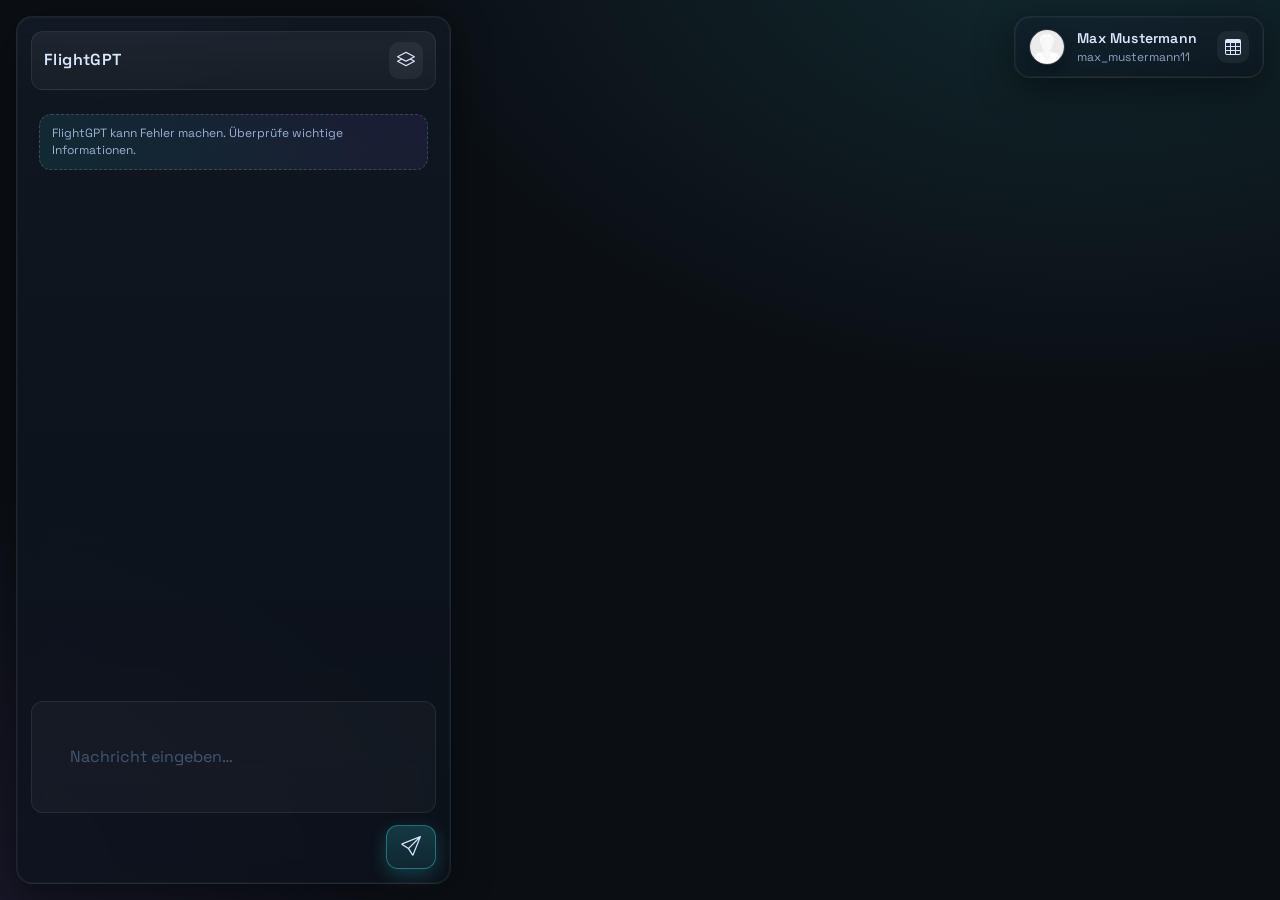
<file: index.html>
<!doctype html>
<html lang="de">
<head>
  <meta charset="utf-8" />
  <meta name="viewport" content="initial-scale=1,maximum-scale=1,user-scalable=no" />
  <title>FlightGPT</title>
  <link href="https://fonts.googleapis.com/css2?family=Space+Grotesk:wght@400;600&display=swap" rel="stylesheet">
  <script type="module" src="https://js.arcgis.com/calcite-components/3.2.1/calcite.esm.js"></script>
  <link rel="stylesheet" href="https://js.arcgis.com/4.33/esri/themes/dark/main.css" />
  <link rel="stylesheet" href="style.css">
  <script src="https://js.arcgis.com/4.33/"></script>
  <script type="module" src="https://js.arcgis.com/4.33/map-components/"></script>
  <script defer src="main.js"></script>
</head>
<body>
  <div class="layout">
    <div class="map-wrapper">

      <div class="arcgismap">
        <arcgis-map id="map" basemap="satellite" zoom="6" center="11.5, 48.9"></arcgis-map>

        <aside class="account-panel glass fade-in-down" aria-label="Account Panel">
          <div class="account-card">
            <img class="account-avatar" src="pb.jpg" alt="Profilbild" />

            <div class="account-id">
              <p class="account-username">Max Mustermann</p>
              <p class="account-name">max_mustermann11</p>
            </div>

            <div class="account-actions">
              <button class="account-icon-slot" id="dataBtn" aria-label="Daten">
                <svg xmlns="http://www.w3.org/2000/svg" width="16" height="16" fill="currentColor" class="bi bi-table" viewBox="0 0 16 16">
                  <path d="M0 2a2 2 0 0 1 2-2h12a2 2 0 0 1 2 2v12a2 2 0 0 1-2 2H2a2 2 0 0 1-2-2zm15 2h-4v3h4zm0 4h-4v3h4zm0 4h-4v3h3a1 1 0 0 0 1-1zm-5 3v-3H6v3zm-5 0v-3H1v2a1 1 0 0 0 1 1zm-4-4h4V8H1zm0-4h4V4H1zm5-3v3h4V4zm4 4H6v3h4z"/>
                </svg>
              </button>
            </div>
          </div>
        </aside>

        <aside class="overlay-panel glass slide-in-left">
          <div class="chat-boundary">

            <div class="chat-header">
              <div class="chat-header-left">
                <p>FlightGPT</p>
              </div>
              <div class="chat-header-right">
                <button id="layerPickerBtn" type="button" class="chat-rationale-toggle" title="Layer auswählen" aria-label="Layer auswählen">
                  <svg xmlns="http://www.w3.org/2000/svg" width="18" height="18" fill="currentColor" class="bi bi-layers" viewBox="0 0 16 16" aria-hidden="true">
                    <path d="M8.235 1.559a.5.5 0 0 0-.47 0l-7.5 4a.5.5 0 0 0 0 .882L3.188 8 .264 9.559a.5.5 0 0 0 0 .882l7.5 4a.5.5 0 0 0 .47 0l7.5-4a.5.5 0 0 0 0-.882L12.813 8l2.922-1.559a.5.5 0 0 0 0-.882zm3.515 7.008L14.438 10 8 13.433 1.562 10 4.25 8.567l3.515 1.874a.5.5 0 0 0 .47 0zM8 9.433 1.562 6 8 2.567 14.438 6z"/>
                  </svg>
                </button>
              </div>
            </div>

            <div class="chat-history">            
              <div class="chat-alerts-wrapper">
                <div class="chat-alerts" id="chat-alerts">
                  FlightGPT kann Fehler machen. Überprüfe wichtige Informationen.
                </div>
              </div>
            </div>

            <div id="layerSwitcher" class="layer-switcher glass is-hidden" aria-label="Layer-Auswahl" style="margin:10px 0;">
              <div class="layer-switcher-list" id="layerSwitcherList"></div>
            </div>

            <div class="chat-input-boundary">
              <div id="chatLoading" class="loading-indicator" hidden>
                <div class="spinner" aria-hidden="true"></div>
              </div>
                <div class="chat-input">
                    <textarea id="chatInput" class="chat-input-field" rows="1" placeholder="Nachricht eingeben…"></textarea>
                </div>
              </div>
              <div class="chat-input-extras">
                <button id="sendBtn" type="button" class="icon-button" title="Senden" aria-label="Senden">
                  <svg xmlns="http://www.w3.org/2000/svg" width="20" height="20" fill="currentColor" class="bi bi-send" viewBox="0 0 16 16">
                    <path d="M15.854.146a.5.5 0 0 1 .11.54l-5.819 14.547a.75.75 0 0 1-1.329.124l-3.178-4.995L.643 7.184a.75.75 0 0 1 .124-1.33L15.314.037a.5.5 0 0 1 .54.11ZM6.636 10.07l2.761 4.338L14.13 2.576zm6.787-8.201L1.591 6.602l4.339 2.76z"/>
                  </svg>
                </button>
              </div>
            </div>
          </div>
        </aside>
      </div>
    </div>
  </div>
</body>
</html>
</file>
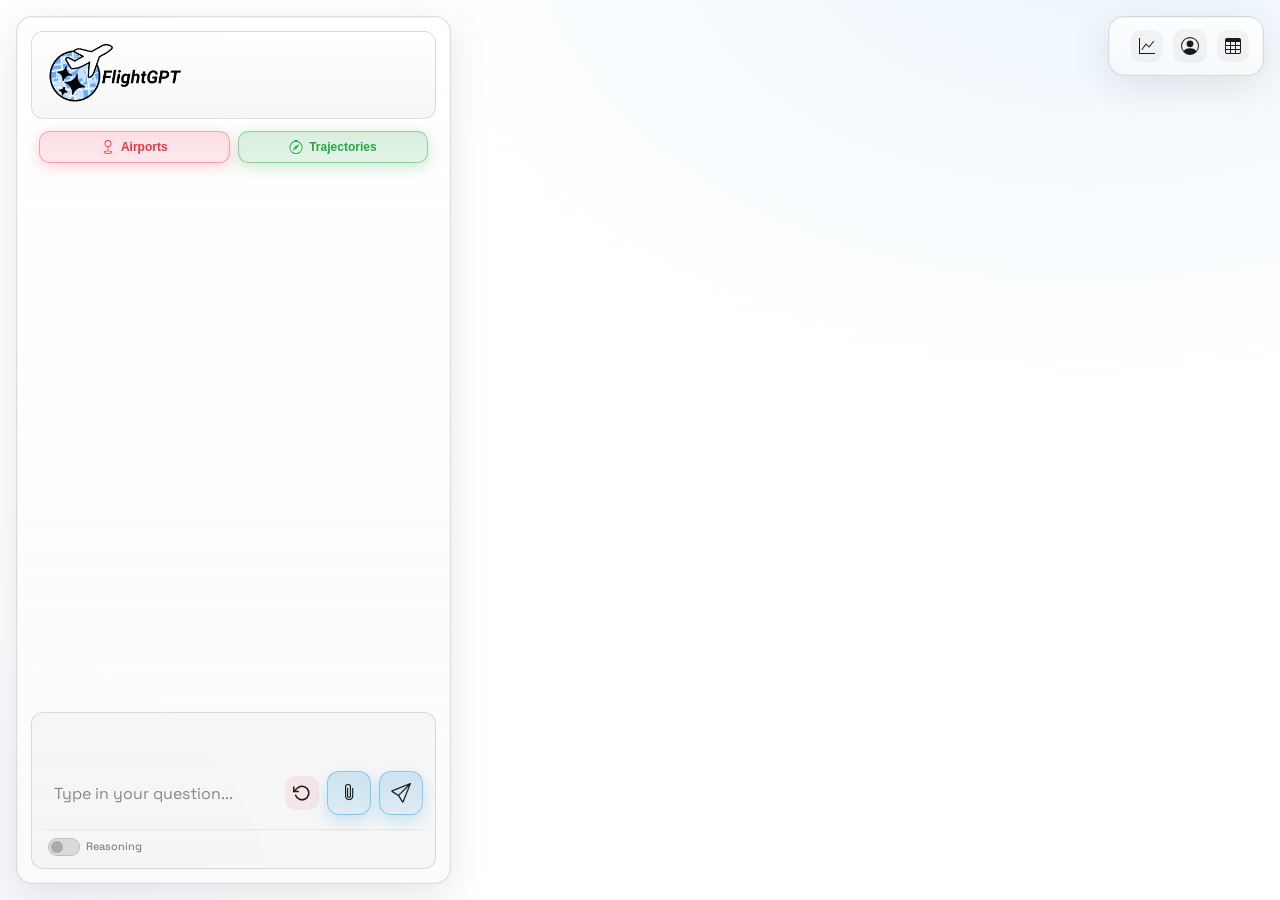
<file: src/application/index.html>
<!doctype html>
<html lang="de">
<head>
  <meta charset="utf-8" />
  <meta name="viewport" content="initial-scale=1,maximum-scale=1,user-scalable=no" />
  <title>FlightGPT</title>
  <link href="https://fonts.googleapis.com/css2?family=Space+Grotesk:wght@400;600&display=swap" rel="stylesheet">
  <script type="module" src="https://js.arcgis.com/calcite-components/3.2.1/calcite.esm.js"></script>
  <link rel="stylesheet" href="https://js.arcgis.com/4.33/esri/themes/dark/main.css" />
  <link rel="stylesheet" href="https://cdn.jsdelivr.net/npm/bootstrap-icons@1.10.5/font/bootstrap-icons.css">
  <link rel="stylesheet" href="style.css">
  <script src="https://js.arcgis.com/4.33/"></script>
  <script defer type="module" src="https://js.arcgis.com/4.33/map-components/"></script>
  <script defer src="main.js"></script>
</head>
<body>
  <div class="layout">
    <div class="map-wrapper">
      <div class="arcgismap">
        <div class="map-wrapper">
          <div id="map" class="arcgismap"></div>
        </div>

        <aside class="account-panel glass fade-in-down" aria-label="Account Panel">
          <div class="account-card">
            <div class="account-actions">
              <button class="account-icon-slot" id="kpiBtn" aria-label="Statistics">
                <svg xmlns="http://www.w3.org/2000/svg" width="16" height="16" fill="currentColor" class="bi bi-graph-up" viewBox="0 0 16 16">
                  <path fill-rule="evenodd" d="M0 0h1v15h15v1H0zm14.817 3.113a.5.5 0 0 1 .07.704l-4.5 5.5a.5.5 0 0 1-.74.037L7.06 6.767l-3.656 5.027a.5.5 0 0 1-.808-.588l4-5.5a.5.5 0 0 1 .758-.06l2.609 2.61 4.15-5.073a.5.5 0 0 1 .704-.07"/>
                </svg>
              </button>
              <button  class="account-icon-slot" id="personaBtn" class="glass-btn" title="Choose Persona">
                <svg width="18" height="18" fill="currentColor" viewBox="0 0 16 16">
                  <path d="M11 6a3 3 0 1 1-6 0 3 3 0 0 1 6 0z"/>
                  <path fill-rule="evenodd" d="M0 8a8 8 0 1 1 16 0A8 8 0 0 1 0 8zm8-7a7 7 0 0 0-5.468 11.37C3.242 11.226 4.805 10 8 10s4.757 1.225 5.468 2.37A7 7 0 0 0 8 1z"/>
                </svg>
              </button>
              <button class="account-icon-slot" id="dataBtn" aria-label="Data">
                <svg xmlns="http://www.w3.org/2000/svg" width="16" height="16" fill="currentColor" class="bi bi-table" viewBox="0 0 16 16">
                  <path d="M0 2a2 2 0 0 1 2-2h12a2 2 0 0 1 2 2v12a2 2 0 0 1-2 2H2a2 2 0 0 1-2-2zm15 2h-4v3h4zm0 4h-4v3h4zm0 4h-4v3h3a1 1 0 0 0 1-1zm-5 3v-3H6v3zm-5 0v-3H1v2a1 1 0 0 0 1 1zm-4-4h4V8H1zm0-4h4V4H1zm5-3v3h4V4zm4 4H6v3h4z"/>
                </svg>
              </button>
            </div>
          </div>
        </aside>

        <aside class="overlay-panel glass slide-in-left">
          <div class="chat-boundary">
            <div class="chat-header">
              <div class="chat-header-left">
                <img src="flightbot-logo-text.png" style="height: 60px; width: auto;" alt="FlightGPT Logo" class="chat-logo"/>
              </div>
            </div>

            <div class="chat-filters-wrapper">
              <div class="filter-buttons">
                <button class="filter-btn filter-btn-airports" data-filter="ap">
                  <svg xmlns="http://www.w3.org/2000/svg" width="14" height="14" fill="currentColor" class="bi bi-geo" viewBox="0 0 16 16">
                    <path fill-rule="evenodd" d="M8 1a3 3 0 1 0 0 6 3 3 0 0 0 0-6M4 4a4 4 0 1 1 4.5 3.969V13.5a.5.5 0 0 1-1 0V7.97A4 4 0 0 1 4 3.999zm2.493 8.574a.5.5 0 0 1-.411.575c-.712.118-1.28.295-1.655.493a1.3 1.3 0 0 0-.37.265.3.3 0 0 0-.057.09V14l.002.008.016.033a.6.6 0 0 0 .145.15c.165.13.435.27.813.395.751.25 1.82.414 3.024.414s2.273-.163 3.024-.414c.378-.126.648-.265.813-.395a.6.6 0 0 0 .146-.15l.015-.033L12 14v-.004a.3.3 0 0 0-.057-.09 1.3 1.3 0 0 0-.37-.264c-.376-.198-.943-.375-1.655-.493a.5.5 0 1 1 .164-.986c.77.127 1.452.328 1.957.594C12.5 13 13 13.4 13 14c0 .426-.26.752-.544.977-.29.228-.68.413-1.116.558-.878.293-2.059.465-3.34.465s-2.462-.172-3.34-.465c-.436-.145-.826-.33-1.116-.558C3.26 14.752 3 14.426 3 14c0-.599.5-1 .961-1.243.505-.266 1.187-.467 1.957-.594a.5.5 0 0 1 .575.411"/>
                  </svg>
                  Airports
                </button>
                <button class="filter-btn filter-btn-trajectories" data-filter="tj">
                  <svg xmlns="http://www.w3.org/2000/svg" width="14" height="14" fill="currentColor" class="bi bi-compass" viewBox="0 0 16 16">
                    <path d="M8 16.016a7.5 7.5 0 0 0 1.962-14.74A1 1 0 0 0 9 0H7a1 1 0 0 0-.962 1.276A7.5 7.5 0 0 0 8 16.016m6.5-7.5a6.5 6.5 0 1 1-13 0 6.5 6.5 0 0 1 13 0"/>
                    <path d="m6.94 7.44 4.95-2.83-2.83 4.95-4.949 2.83 2.828-4.95z"/>
                  </svg>
                  Trajectories
                </button>
              </div>
            </div>

            <div class="chat-history"></div>

            <div class="chat-input-boundary">
              <div class="loading-area">
                <div id="chatLoading" class="loading-indicator" hidden>
                  <div class="spinner" aria-hidden="true"></div>
                  <span id="loadingStatusText" class="loading-status-text"></span>
                </div>
              </div>
              <div class="chat-input">
                <textarea id="chatInput" class="chat-input-field" rows="1" placeholder="Type in your question..."></textarea>
                <button 
                  id="clearContextBtn" 
                  class="account-icon-slot" 
                  title="Clear conversation context"
                  style="background: rgba(220, 53, 69, 0.08);"
                >
                  <svg xmlns="http://www.w3.org/2000/svg" width="18" height="18" viewBox="0 0 24 24" fill="none" stroke="currentColor" stroke-width="2" stroke-linecap="round" stroke-linejoin="round">
                    <polyline points="1 4 1 10 7 10"></polyline>
                    <path d="M3.51 15a9 9 0 1 0 2.13-9.36L1 10"></path>
                  </svg>
                </button>
                <button id="uploadBtn" type="button" class="icon-button" title="Upload GeoJSON" aria-label="Upload GeoJSON">
                  <i class="bi bi-paperclip" style="font-size:18px;color:currentColor;" aria-hidden="true"></i>
                </button>
                <button id="sendBtn" type="button" class="icon-button" title="Senden" aria-label="Submit">
                  <svg xmlns="http://www.w3.org/2000/svg" width="20" height="20" fill="currentColor" class="bi bi-send" viewBox="0 0 16 16">
                    <path d="M15.854.146a.5.5 0 0 1 .11.54l-5.819 14.547a.75.75 0 0 1-1.329.124l-3.178-4.995L.643 7.184a.75.75 0 0 1 .124-1.33L15.314.037a.5.5 0 0 1 .54.11ZM6.636 10.07l2.761 4.338L14.13 2.576zm6.787-8.201L1.591 6.602l4.339 2.76z"/>
                  </svg>
                </button>
              </div>
              <input id="geojsonInput" type="file" accept=".geojson,application/geo+json,application/json,.json" style="display:none" />
              <div class="reasoning-toggle-wrapper">
                <label class="reasoning-toggle">
                  <input type="checkbox" id="reasoningToggle" class="reasoning-toggle-input">
                  <span class="reasoning-toggle-slider"></span>
                </label>
                <span class="reasoning-toggle-label" id="reasoningLabel">Reasoning</span>
              </div>
            </div>
          </div>
        </aside>

        <aside id="dataPanel" class="data-panel glass fade-in-down is-hidden" aria-label="Tabular Data">
          <div class="data-boundary">
            <div class="data-header">
              <div class="data-header-left">
                <p class="data-header-title">Data Tab</p>
              </div>
              <div class="data-header-right">
                <button id="dataPanelClose" type="button" class="data-header-close" title="Close" aria-label="Close data panel">✕</button>
              </div>
            </div>
            <div class="data-body">
              <div id="dataPanelTableWrapper" class="data-table-wrapper"></div>
            </div>
          </div>
        </aside>
        <aside id="personaPanel" class="data-panel glass fade-in-down is-hidden" aria-label="Persona Settings">
          <div class="data-boundary">
            <div class="data-header">
              <div class="data-header-left">
                <p class="data-header-title">Agent Persona</p>
              </div>
              <div class="data-header-right">
                <button id="personaPanelClose" type="button" class="data-header-close" title="Close" aria-label="Close persona panel">×</button>
              </div>
            </div>
            <div class="data-body">
              <div id="personaPanelWrapper" class="persona-panel-content" style="padding: 20px;">
                <div style="margin-bottom: 20px;">
                  <label for="personaSlider" style="display: block; margin-bottom: 15px; color: var(--text); font-weight: 500;">
                    Select Persona: <span id="personaValue" style="color: var(--accent);">3</span>
                  </label>
                  <input 
                    type="range" 
                    id="personaSlider" 
                    min="1" 
                    max="5" 
                    value="3" 
                    step="1"
                    style="width: 100%; cursor: pointer;"
                  >
                  <div style="display: flex; justify-content: space-between; margin-top: 8px; font-size: 11px; color: var(--muted);">
                    <span>1</span>
                    <span>2</span>
                    <span>3</span>
                    <span>4</span>
                    <span>5</span>
                  </div>
                </div>
                <div id="personaDescription" style="padding: 15px; background: rgba(0,0,0,0.2); border-radius: 8px; min-height: 80px; color: var(--text); font-size: 13px; line-height: 1.6;">
                  <p></p>
                </div>
              </div>
            </div>
          </div>
        </aside>
      </div>
    </div>
  </div>
  
  <aside id="kpiPanel" class="kpi-panel glass fade-in-down is-hidden" aria-label="KPI Statistics">
    <div class="data-boundary">
      <div class="data-header">
        <div class="data-header-left">
          <p class="data-header-title">Statistics</p>
        </div>
        <div class="data-header-right">
          <button id="kpiPanelClose" type="button" class="data-header-close" title="Close" aria-label="Close KPI panel">✕</button>
        </div>
      </div>
      <div class="kpi-body">
        <div id="kpiPanelWrapper" class="kpi-wrapper"></div>
      </div>
    </div>
  </aside>
</body>
</html>
</file>
<file: style.css>
:root{
  --bg-0:#0b0f14;
  --bg-1:#0f1520;
  --fg-0:#dbe7ff;
  --fg-1:#9bb1d1;
  --muted:#415772;
  --accent:#3df2ff;
  --accent-2:#9a6bff;
  --success:#5af7b2;
  --danger:#ff6b8a;
  --radius:16px;
  --blur:14px;
  --shadow:0 10px 40px rgba(0,0,0,.45), inset 0 0 0 1px rgba(255,255,255,.04);
}

*,*::before,*::after{box-sizing:border-box}

html,body{
  height:100%;
  margin:0;
  background:
    radial-gradient(1200px 800px at 85% -10%, rgba(61,242,255,.12), transparent 60%),
    radial-gradient(1000px 700px at -10% 100%, rgba(154,107,255,.10), transparent 60%),
    var(--bg-0);
  color:var(--fg-0);
  font-family:"Space Grotesk",system-ui,-apple-system,Segoe UI,Roboto,"Helvetica Neue",Arial,"Noto Sans","Apple Color Emoji","Segoe UI Emoji";
  line-height:1.4;
  overflow:hidden;
}

.layout,.map-wrapper,.arcgismap,arcgis-map#map{position:relative;width:100%;height:100%}
.arcgismap,arcgis-map#map{position:absolute;inset:0}
arcgis-map#map{z-index:0;filter:saturate(1.05) contrast(1.02)}

.glass{
  backdrop-filter:blur(var(--blur)) saturate(1.1);
  -webkit-backdrop-filter:blur(var(--blur)) saturate(1.1);
  background:linear-gradient(180deg, rgba(18,26,38,.72), rgba(12,18,28,.65)), radial-gradient(400px 300px at 20% -10%, rgba(61,242,255,.10), transparent 60%);
  border:1px solid rgba(255,255,255,.08);
  border-radius:var(--radius);
  box-shadow:var(--shadow);
}

button:focus-visible,textarea:focus-visible{
  outline:none;
  box-shadow:0 0 0 2px rgba(61,242,255,.25),0 0 24px rgba(61,242,255,.25);
  border-color:rgba(61,242,255,.45);
}

.account-panel{
  position:absolute;top:16px;right:16px;z-index:3;padding:0
}
.account-card{display:flex;align-items:center;gap:12px;padding:12px 14px}
.account-avatar{width:36px;height:36px;border-radius:50%;object-fit:cover;border:1px solid rgba(255,255,255,.12);box-shadow:0 4px 16px rgba(0,0,0,.35)}
.account-id{display:flex;flex-direction:column;min-width:0}
.account-username{margin:0;font-weight:600;letter-spacing:.2px;color:var(--fg-0);font-size:14px}
.account-name{margin:0;color:var(--fg-1);font-size:12px;opacity:.9}
.account-actions{margin-left:8px;display:flex;align-items:center;gap:10px}
.account-icon-slot{appearance:none;border:0;background:rgba(255,255,255,.06);color:var(--fg-0);padding:8px;border-radius:10px;display:grid;place-items:center;cursor:pointer;transition:transform .15s ease,background .2s ease,color .2s ease,box-shadow .2s ease}
.account-icon-slot:hover{background:rgba(61,242,255,.14);color:var(--accent);transform:translateY(-1px);box-shadow:0 6px 18px rgba(61,242,255,.20)}
.account-divider{width:1px;height:24px;background:linear-gradient(to bottom, transparent, rgba(255,255,255,.12), transparent)}

.overlay-panel{
  position:absolute;left:16px;bottom:16px;top:16px;
  width:clamp(320px,34vw,520px);
  z-index:2;display:flex
}

.chat-boundary{
  position:relative;
  display:flex;flex-direction:column;
  width:100%;height:100%;
  padding:14px;gap:12px
}

.chat-header{
  display:flex;align-items:center;justify-content:space-between;
  padding:10px 12px;border-radius:12px;
  background:linear-gradient(180deg, rgba(255,255,255,.06), rgba(255,255,255,.03));
  border:1px solid rgba(255,255,255,.08)
}
.chat-header-left p{margin:0;font-weight:600;letter-spacing:.4px;color:var(--fg-0)}
.chat-rationale-toggle{appearance:none;border:0;cursor:pointer;background:rgba(255,255,255,.06);color:var(--fg-0);padding:8px;border-radius:10px;transition:background .2s ease,transform .15s ease,color .2s}
.chat-rationale-toggle:hover{background:rgba(154,107,255,.16);color:var(--accent-2);transform:translateY(-1px)}

.chat-history{
  flex:1;min-height:70%;max-height:unset;
  overflow:auto;padding:12px 8px 0 8px;border-radius:12px;
  display:flex;flex-direction:column;gap:8px
}

.chat-alerts-wrapper{position:relative}
.chat-alerts{font-size:12px;color:var(--fg-1);padding:10px 12px;border:1px dashed rgba(255,255,255,.16);border-radius:12px;background:linear-gradient(90deg, rgba(61,242,255,.09), rgba(154,107,255,.09)) border-box}

.layer-switcher{padding:10px}
.layer-switcher-list{display:grid;gap:8px}
.is-hidden{display:none}

.msg{display:flex;width:100%}
.msg-user{justify-content:flex-end}
.msg-bot{justify-content:flex-start}
.msg-bubble{
  display:inline-block;
  padding:10px 12px;border-radius:12px;border:1px solid rgba(255,255,255,.08);
  max-width:80%;white-space:pre-wrap;word-break:break-word;
  background:linear-gradient(180deg, rgba(255,255,255,.06), rgba(255,255,255,.03))
}
.msg-user .msg-bubble{
  background:linear-gradient(180deg, rgba(61,242,255,.12), rgba(61,242,255,.08));
  border-color:rgba(61,242,255,.35)
}

.chat-input-row{
  display:flex;align-items:center;gap:8px;margin-top:10px
}

.chat-input-boundary{
  position:relative;
  flex:1;
  background:rgba(255,255,255,.03);
  border:1px solid rgba(255,255,255,.08);
  border-radius:12px;
  padding:6px 10px;
  display:flex;align-items:center
}

.loading-indicator{ position:absolute; left:10px; display:flex; align-items:center; gap:8px }
.loading-indicator[hidden]{ display:none !important; }
.loading-indicator:not([hidden]){ display:flex; }


.spinner{
  width:18px;height:18px;border:2px solid rgba(255,255,255,.18);border-top-color:var(--accent);
  border-radius:50%;animation:spin .9s linear infinite
}
@keyframes spin{to{transform:rotate(360deg)}}

.chat-input{flex:1;display:flex;align-items:center}
.chat-input-field{
  flex:1;min-height:20px;max-height:50px;
  resize:none;background:transparent;border:0;color:var(--fg-0);font:inherit;line-height:1.35;padding:8px 6px 8px 28px
}
.chat-input-field::placeholder{color:var(--muted)}

.chat-input-extras{
  flex-shrink:0;display:flex;align-items:center;justify-content:flex-end
}

.icon-button{
  appearance:none;border:0;cursor:pointer;
  background:linear-gradient(180deg, rgba(61,242,255,.18), rgba(61,242,255,.10));
  color:var(--fg-0);padding:0 14px;height:44px;border-radius:12px;
  border:1px solid rgba(61,242,255,.35);box-shadow:0 6px 18px rgba(61,242,255,.20);
  transition:transform .12s ease,filter .2s ease,box-shadow .2s ease
}
.icon-button:hover{transform:translateY(-1px);filter:brightness(1.05);box-shadow:0 10px 28px rgba(61,242,255,.28)}

.fade-in-down{animation:fadeDown .5s cubic-bezier(.2,.65,.2,1) both}
@keyframes fadeDown{from{opacity:0;transform:translateY(-8px) scale(.99)}to{opacity:1;transform:translateY(0) scale(1)}}
.slide-in-left{animation:slideLeft .55s cubic-bezier(.2,.7,.2,1) both}
@keyframes slideLeft{from{opacity:0;transform:translateX(-10px)}to{opacity:1;transform:translateX(0)}}

.chat-history::-webkit-scrollbar{width:10px}
.chat-history::-webkit-scrollbar-track{background:transparent}
.chat-history::-webkit-scrollbar-thumb{background:linear-gradient(180deg, rgba(255,255,255,.12), rgba(255,255,255,.05));border-radius:8px;border:2px solid transparent;background-clip:padding-box}
@supports (scrollbar-color:auto){.chat-history{scrollbar-color:rgba(255,255,255,.18) transparent;scrollbar-width:thin}}

@media (max-width:960px){
  .overlay-panel{width:min(92vw,560px);left:12px;right:12px}
  .account-panel{right:12px;top:12px}
}
@media (max-width:560px){
  .overlay-panel{inset:auto 12px 12px 12px;top:12px;width:auto}
}

:focus-visible{outline:2px solid rgba(61,242,255,.55);outline-offset:2px;border-radius:12px}
</file>
<file: src/application/style.css>
:root{
  --bg-0:#ffffff;
  --bg-1:#f5f5f5;
  --fg-0:#1a1a1a;
  --fg-1:#4a4a4a;
  --muted:#888888;
  --accent:#0088dd;
  --accent-2:#7d4fd9;
  --success:#28a745;
  --danger:#dc3545;
  --radius:16px;
  --blur:14px;
  --shadow:0 10px 40px rgba(0,0,0,.1), inset 0 0 0 1px rgba(0,0,0,.04);
}


*,*::before,*::after{box-sizing:border-box}


html,body{
  height:100%;
  margin:0;
  background:
    radial-gradient(1200px 800px at 85% -10%, rgba(0,136,221,.08), transparent 60%),
    radial-gradient(1000px 700px at -10% 100%, rgba(125,79,217,.06), transparent 60%),
    var(--bg-0);
  color:var(--fg-0);
  font-family:"Space Grotesk",system-ui,-apple-system,Segoe UI,Roboto,"Helvetica Neue",Arial,"Noto Sans","Apple Color Emoji","Segoe UI Emoji";
  line-height:1.4;
  overflow:hidden;
}


.layout,.map-wrapper,.arcgismap,arcgis-map#map{position:relative;width:100%;height:100%}
.arcgismap,arcgis-map#map{position:absolute;inset:0}
arcgis-map#map{z-index:0;filter:saturate(1.05) contrast(1.02)}


.glass{
  backdrop-filter:blur(var(--blur)) saturate(1.1);
  -webkit-backdrop-filter:blur(var(--blur)) saturate(1.1);
  background:linear-gradient(180deg, rgba(255,255,255,.85), rgba(250,250,250,.75)), radial-gradient(400px 300px at 20% -10%, rgba(0,136,221,.06), transparent 60%);
  border:1px solid rgba(0,0,0,.12);
  border-radius:var(--radius);
  box-shadow:var(--shadow);
}


button:focus-visible,textarea:focus-visible{
  outline:none;
  box-shadow:0 0 0 2px rgba(0,136,221,.3),0 0 24px rgba(0,136,221,.2);
  border-color:rgba(0,136,221,.5);
}


.account-panel{
  position:absolute;top:16px;right:16px;z-index:3;padding:0
}
.account-card{display:flex;align-items:center;gap:12px;padding:12px 14px}
.account-avatar{width:36px;height:36px;border-radius:50%;object-fit:cover;border:1px solid rgba(0,0,0,.12);box-shadow:0 4px 16px rgba(0,0,0,.15)}
.account-id{display:flex;flex-direction:column;min-width:0}
.account-username{margin:0;font-weight:600;letter-spacing:.2px;color:var(--fg-0);font-size:14px}
.account-name{margin:0;color:var(--fg-1);font-size:12px;opacity:.9}
.account-actions{margin-left:8px;display:flex;align-items:center;gap:10px}
.account-icon-slot{appearance:none;border:0;background:rgba(0,0,0,.04);color:var(--fg-0);padding:8px;border-radius:10px;display:grid;place-items:center;cursor:pointer;transition:transform .15s ease,background .2s ease,color .2s ease,box-shadow .2s ease}
.account-icon-slot:hover{background:rgba(0,136,221,.12);color:var(--accent);transform:translateY(-1px);box-shadow:0 6px 18px rgba(0,136,221,.20)}
.account-divider{width:1px;height:24px;background:linear-gradient(to bottom, transparent, rgba(0,0,0,.12), transparent)}


.overlay-panel{
  position:absolute;left:16px;bottom:16px;top:16px;
  width:clamp(320px,34vw,520px);
  z-index:2;display:flex
}


.chat-boundary{
  position:relative;
  display:flex;flex-direction:column;
  width:100%;height:100%;
  padding:14px;gap:12px
}


.chat-header{
  display:flex;align-items:center;justify-content:space-between;
  padding:10px 12px;border-radius:12px;
  background:linear-gradient(180deg, rgba(255,255,255,.9), rgba(245,245,245,.85));
  border:1px solid rgba(0,0,0,.12)
}
.chat-header-left p{margin:0;font-weight:600;letter-spacing:.4px;color:var(--fg-0)}
.chat-rationale-toggle{appearance:none;border:0;cursor:pointer;background:rgba(0,0,0,.04);color:var(--fg-0);padding:8px;border-radius:10px;transition:background .2s ease,transform .15s ease,color .2s}
.chat-rationale-toggle:hover{background:rgba(125,79,217,.12);color:var(--accent-2);transform:translateY(-1px)}


.chat-history{
  flex:1;min-height:0;
  overflow:auto;padding:12px 8px 0 8px;border-radius:12px;
  display:flex;flex-direction:column;gap:8px
}


.chat-alerts-wrapper{position:relative}
.chat-alerts{font-size:12px;color:var(--fg-1);padding:10px 12px;border:1px dashed rgba(0,0,0,.16);border-radius:12px;background:linear-gradient(90deg, rgba(0,136,221,.06), rgba(125,79,217,.06)) border-box}


.layer-switcher{padding:10px}
.layer-switcher-list{display:grid;gap:8px}
.is-hidden{display:none}


.msg{display:flex;width:100%}
.msg-user{justify-content:flex-end}
.msg-bot{justify-content:flex-start}
.msg-bubble{
  display:inline-block;
  padding:10px 12px;border-radius:12px;border:1px solid rgba(0,0,0,.12);
  max-width:80%;white-space:pre-wrap;word-break:break-word;
  background:linear-gradient(180deg, rgba(245,245,245,.9), rgba(250,250,250,.95))
}
.msg-user .msg-bubble{
  background:linear-gradient(180deg, rgba(0,136,221,.12), rgba(0,136,221,.08));
  border-color:rgba(0,136,221,.35)
}


.chat-input-row{
  display:flex;align-items:center;gap:8px;margin-top:10px
}


.chat-input-boundary{
  position:relative;
  flex:1;
  background:rgba(0,0,0,.02);
  border:1px solid rgba(0,0,0,.12);
  border-radius:12px;
  padding:6px 10px;
  display:flex;align-items:center
}


.loading-indicator{ position:absolute; left:10px; display:flex; align-items:center; gap:8px }
.loading-indicator[hidden]{ display:none !important; }
.loading-indicator:not([hidden]){ display:flex; }



.spinner{
  width:18px;height:18px;border:2px solid rgba(0,0,0,.15);border-top-color:var(--accent);
  margin-left: 5px;
  border-radius:50%;animation:spin .9s linear infinite
}
@keyframes spin{to{transform:rotate(360deg)}}


.chat-input{flex:1;display:flex;align-items:center}
.chat-input-field{
  flex:1;min-height:20px;max-height:100px; width: 80%;
  resize:none;background:transparent;border:0;color:var(--fg-0);font:inherit;line-height:1.35;padding:8px 6px 8px 28px
}
.chat-input-field::placeholder{color:var(--muted)}


.chat-input-extras{
  flex-shrink:0;display:flex;align-items:center;justify-content:flex-end
}


.icon-button{
  appearance:none;border:0;cursor:pointer;
  background:linear-gradient(180deg, rgba(0,136,221,.18), rgba(0,136,221,.10));
  color:var(--fg-0);height:44px; width: 44px;border-radius:12px;display:grid;place-items:center;
  border:1px solid rgba(0,136,221,.35);box-shadow:0 6px 18px rgba(0,136,221,.20);
  transition:transform .12s ease,filter .2s ease,box-shadow .2s ease
}
.icon-button:hover{transform:translateY(-1px);filter:brightness(1.05);box-shadow:0 10px 28px rgba(0,136,221,.28)}


.fade-in-down{animation:fadeDown .5s cubic-bezier(.2,.65,.2,1) both}
@keyframes fadeDown{from{opacity:0;transform:translateY(-8px) scale(.99)}to{opacity:1;transform:translateY(0) scale(1)}}
.slide-in-left{animation:slideLeft .55s cubic-bezier(.2,.7,.2,1) both}
@keyframes slideLeft{from{opacity:0;transform:translateX(-10px)}to{opacity:1;transform:translateX(0)}}


.chat-history::-webkit-scrollbar{width:10px}
.chat-history::-webkit-scrollbar-track{background:transparent}
.chat-history::-webkit-scrollbar-thumb{background:linear-gradient(180deg, rgba(0,0,0,.15), rgba(0,0,0,.08));border-radius:8px;border:2px solid transparent;background-clip:padding-box}
@supports (scrollbar-color:auto){.chat-history{scrollbar-color:rgba(0,0,0,.2) transparent;scrollbar-width:thin}}


@media (max-width:960px){
  .overlay-panel{width:min(92vw,560px);left:12px;right:12px}
  .account-panel{right:12px;top:12px}
}
@media (max-width:560px){
  .overlay-panel{inset:auto 12px 12px 12px;top:12px;width:auto}
}


:focus-visible{outline:2px solid rgba(0,136,221,.55);outline-offset:2px;border-radius:12px}


.data-panel {
  position: absolute;
  right: 16px;
  bottom: 16px;
  height: 50vh;
  width: clamp(320px, 30vw, 480px);
  z-index: 2;
  display: flex;
}


.data-boundary {
  position: relative;
  display: flex;
  flex-direction: column;
  width: 100%;
  height: 100%;
  padding: 12px;
  gap: 10px;
}


.data-header {
  display: flex;
  align-items: center;
  justify-content: space-between;
  padding: 8px 10px;
  border-radius: 12px;
  background: linear-gradient(
    180deg,
    rgba(255, 255, 255, .9),
    rgba(245, 245, 245, .85)
  );
  border: 1px solid rgba(0, 0, 0, .12);
}


.data-header-title {
  margin: 0;
  font-weight: 600;
  letter-spacing: .4px;
  font-size: 13px;
}


.data-header-close {
  appearance: none;
  border: 0;
  cursor: pointer;
  background: rgba(0, 0, 0, .04);
  color: inherit;
  padding: 4px 8px;
  border-radius: 8px;
  font-size: 12px;
  transition: background .2s ease, transform .15s ease;
}


.data-header-close:hover {
  background: rgba(125, 79, 217, .12);
  transform: translateY(-1px);
}


.data-body {
  flex: 1;
  border-radius: 12px;
  border: 1px solid rgba(0, 0, 0, .12);
  background: linear-gradient(
    180deg,
    rgba(252, 252, 252, .95),
    rgba(248, 248, 248, .98)
  );
  padding: 6px;
  overflow: hidden;
}


.data-table-wrapper {
  width: 100%;
  height: 100%;
  overflow: auto;
}


.data-table {
  width: 100%;
  border-collapse: collapse;
  font-size: 12px;
  color: inherit;
  min-width: 520px;
}


.data-table thead {
  position: sticky;
  top: 0;
  z-index: 1;
}


.data-table-head-row th {
  background: rgba(245, 245, 245, .98);
  font-weight: 600;
  text-align: left;
  padding: 6px 10px;
  border-bottom: 1px solid rgba(0, 0, 0, .16);
  white-space: nowrap;
}


.data-table-row td {
  padding: 6px 10px;
  border-bottom: 1px solid rgba(0, 0, 0, .06);
  white-space: nowrap;
}


.data-table-row:nth-child(even) td {
  background: rgba(0, 0, 0, .02);
}


.data-table-row:hover td {
  background: rgba(0, 136, 221, .08);
}


.data-table-wrapper::-webkit-scrollbar {
  width: 10px;
  height: 10px;
}


.data-table-wrapper::-webkit-scrollbar-track {
  background: transparent;
}


.data-table-wrapper::-webkit-scrollbar-thumb {
  background: linear-gradient(
    180deg,
    rgba(0, 0, 0, .15),
    rgba(0, 0, 0, .08)
  );
  border-radius: 8px;
  border: 2px solid transparent;
  background-clip: padding-box;
}


@supports (scrollbar-color: auto) {
  .data-table-wrapper {
    scrollbar-color: rgba(0, 0, 0, .2) transparent;
    scrollbar-width: thin;
  }
}


.data-panel {
  position: absolute;
  right: 16px;
  bottom: 16px;
  height: 50vh;
  width: clamp(320px, 30vw, 480px);
  z-index: 2;
  display: flex;
}


.is-hidden {
  display: none;
}

.chat-input-field::-webkit-scrollbar{
  width:6px;
}

.chat-input-field::-webkit-scrollbar-track{
  background:transparent;
}

.chat-input-field::-webkit-scrollbar-thumb{
  background:linear-gradient(180deg, rgba(0,0,0,.15), rgba(0,0,0,.08));
  border-radius:6px;
  border:1px solid transparent;
  background-clip:padding-box;
}

@supports (scrollbar-color:auto){
  .chat-input-field{
    scrollbar-color:rgba(0,0,0,.2) transparent;
    scrollbar-width:thin;
  }
}

.chat-filters-wrapper {
  flex-shrink: 0;
  padding: 0 8px;
}

.filter-buttons {
  display: flex;
  gap: 8px;
  flex-wrap: wrap;
}

.filter-btn {
  appearance: none;
  border: 0;
  cursor: pointer;
  padding: 8px 12px;
  border-radius: 10px;
  font-size: 12px;
  font-weight: 600;
  display: flex;
  align-items: center;
  gap: 6px;
  transition: all 0.2s ease;
  flex: 1;
  min-width: 0;
  justify-content: center;
  background: linear-gradient(180deg, rgba(136, 136, 136, 0.12), rgba(136, 136, 136, 0.08));
  border: 1px solid rgba(136, 136, 136, 0.25);
  color: var(--muted);
  box-shadow: 0 2px 8px rgba(0, 0, 0, 0.08);
}

.filter-btn:hover {
  transform: translateY(-1px);
  box-shadow: 0 4px 12px rgba(0, 0, 0, 0.12);
}

.filter-btn svg {
  flex-shrink: 0;
}

.filter-btn-airports.active {
  background: linear-gradient(180deg, rgba(255, 77, 109, 0.18), rgba(255, 77, 109, 0.12));
  border-color: rgba(255, 77, 109, 0.45);
  color: #e63946;
  box-shadow: 0 4px 16px rgba(255, 77, 109, 0.25);
}

.filter-btn-trajectories.active {
  background: linear-gradient(180deg, rgba(40, 167, 69, 0.18), rgba(40, 167, 69, 0.12));
  border-color: rgba(40, 167, 69, 0.45);
  color: #28a745;
  box-shadow: 0 4px 16px rgba(40, 167, 69, 0.25);
}

.filter-btn-other.active {
  background: linear-gradient(180deg, rgba(0, 136, 221, 0.18), rgba(0, 136, 221, 0.12));
  border-color: rgba(0, 136, 221, 0.45);
  color: var(--accent);
  box-shadow: 0 4px 16px rgba(0, 136, 221, 0.25);
}

@media (max-width: 560px) {
  .filter-buttons {
    flex-direction: column;
  }
  
  .filter-btn {
    flex: none;
    width: 100%;
  }
}

/* Reasoning Toggle */
.reasoning-toggle-wrapper {
  display: flex;
  align-items: center;
  gap: 6px;
  padding: 4px 8px;
  margin-right: 8px;
}

.reasoning-toggle {
  position: relative;
  display: inline-block;
  width: 32px;
  height: 18px;
  cursor: pointer;
}

.reasoning-toggle-input {
  opacity: 0;
  width: 0;
  height: 0;
}

.reasoning-toggle-slider {
  position: absolute;
  top: 0;
  left: 0;
  right: 0;
  bottom: 0;
  background: rgba(136, 136, 136, 0.25);
  border: 1px solid rgba(0, 0, 0, 0.12);
  border-radius: 18px;
  transition: all 0.25s ease;
}

.reasoning-toggle-slider:before {
  content: "";
  position: absolute;
  height: 12px;
  width: 12px;
  left: 2px;
  bottom: 2px;
  background: rgba(136, 136, 136, 0.6);
  border-radius: 50%;
  transition: all 0.25s ease;
}

.reasoning-toggle-input:checked + .reasoning-toggle-slider {
  background: linear-gradient(135deg, rgba(0, 136, 221, 0.25), rgba(0, 136, 221, 0.15));
  border-color: rgba(0, 136, 221, 0.4);
}

.reasoning-toggle-input:checked + .reasoning-toggle-slider:before {
  transform: translateX(14px);
  background: var(--accent);
  box-shadow: 0 2px 6px rgba(0, 136, 221, 0.3);
}

.reasoning-toggle-label {
  font-size: 11px;
  font-weight: 500;
  color: var(--muted);
  transition: color 0.25s ease;
  user-select: none;
  white-space: nowrap;
}

.reasoning-toggle-input:checked ~ .reasoning-toggle-label,
.reasoning-toggle-wrapper:has(.reasoning-toggle-input:checked) .reasoning-toggle-label {
  color: var(--fg-0);
}

@media (max-width: 560px) {
  .reasoning-toggle-wrapper {
    padding: 2px 6px;
  }
  
  .reasoning-toggle {
    width: 28px;
    height: 16px;
  }
  
  .reasoning-toggle-slider:before {
    height: 10px;
    width: 10px;
  }
  
  .reasoning-toggle-input:checked + .reasoning-toggle-slider:before {
    transform: translateX(12px);
  }
  
  .reasoning-toggle-label {
    font-size: 10px;
  }
}


.chat-input-row {
  display: flex;
  align-items: flex-start;
  gap: 8px;
  margin-top: 10px;
}

.chat-input-boundary {
  position: relative;
  flex-shrink: 0;
  flex-grow: 0;
  background: rgba(0, 0, 0, 0.02);
  border: 1px solid rgba(0, 0, 0, 0.12);
  border-radius: 12px;
  padding: 12px;
  display: flex;
  flex-direction: column;
  gap: 10px;
}

.loading-area {
  min-height: 36px;
  display: flex;
  align-items: center;
}

.loading-indicator {
  display: flex;
  align-items: center;
  gap: 8px;
  padding: 4px 0;
  font-size: 12px;
  color: var(--accent);
  width: 100%;
}

.loading-indicator[hidden] {
  display: none !important;
}

.spinner {
  width: 18px;
  height: 18px;
  border: 2px solid rgba(0, 0, 0, 0.15);
  border-top-color: var(--accent);
  margin-left: 5px;
  border-radius: 50%;
  animation: spin 0.9s linear infinite;
}

@keyframes spin {
  to {
    transform: rotate(360deg);
  }
}

.chat-input {
  display: flex;
  align-items: center;
  gap: 8px;
  width: 100%;
}

.chat-input-field {
  flex: 1;
  min-height: 20px;
  max-height: 100px;
  height: 36px;
  resize: none;
  background: transparent;
  border: 0;
  color: var(--fg-0);
  font: inherit;
  line-height: 1.35;
  padding: 8px 10px;
}

.chat-input-field::placeholder {
  color: var(--muted);
}

.chat-input-field::-webkit-scrollbar {
  width: 6px;
}

.chat-input-field::-webkit-scrollbar-track {
  background: transparent;
}

.chat-input-field::-webkit-scrollbar-thumb {
  background: linear-gradient(180deg, rgba(0, 0, 0, 0.15), rgba(0, 0, 0, 0.08));
  border-radius: 6px;
  border: 1px solid transparent;
  background-clip: padding-box;
}

@supports (scrollbar-color: auto) {
  .chat-input-field {
    scrollbar-color: rgba(0, 0, 0, 0.2) transparent;
    scrollbar-width: thin;
  }
}

.chat-input-extras {
  flex-shrink: 0;
  display: flex;
  align-items: center;
  justify-content: flex-end;
}

.reasoning-toggle-wrapper {
  display: flex;
  align-items: center;
  gap: 6px;
  padding: 4px 4px 0 4px;
  align-self: flex-start;
  border-top: 1px solid rgba(0, 0, 0, 0.06);
  margin-top: 4px;
  padding-top: 8px;
  width: 100%;
}

.reasoning-toggle {
  position: relative;
  display: inline-block;
  width: 32px;
  height: 18px;
  cursor: pointer;
}

.reasoning-toggle-input {
  opacity: 0;
  width: 0;
  height: 0;
}

.reasoning-toggle-slider {
  position: absolute;
  top: 0;
  left: 0;
  right: 0;
  bottom: 0;
  background: rgba(136, 136, 136, 0.25);
  border: 1px solid rgba(0, 0, 0, 0.12);
  border-radius: 18px;
  transition: all 0.25s ease;
}

.reasoning-toggle-slider:before {
  content: "";
  position: absolute;
  height: 12px;
  width: 12px;
  left: 2px;
  bottom: 2px;
  background: rgba(136, 136, 136, 0.6);
  border-radius: 50%;
  transition: all 0.25s ease;
}

.reasoning-toggle-input:checked + .reasoning-toggle-slider {
  background: linear-gradient(135deg, rgba(0, 136, 221, 0.25), rgba(0, 136, 221, 0.15));
  border-color: rgba(0, 136, 221, 0.4);
}

.reasoning-toggle-input:checked + .reasoning-toggle-slider:before {
  transform: translateX(14px);
  background: var(--accent);
  box-shadow: 0 2px 6px rgba(0, 136, 221, 0.3);
}

.reasoning-toggle-label {
  font-size: 11px;
  font-weight: 500;
  color: var(--muted);
  transition: color 0.25s ease;
  user-select: none;
  white-space: nowrap;
}

.reasoning-toggle-input:checked ~ .reasoning-toggle-label,
.reasoning-toggle-wrapper:has(.reasoning-toggle-input:checked) .reasoning-toggle-label {
  color: var(--fg-0);
}

.icon-button {
  appearance: none;
  border: 0;
  cursor: pointer;
  background: linear-gradient(180deg, rgba(0, 136, 221, 0.18), rgba(0, 136, 221, 0.1));
  color: var(--fg-0);
  height: 44px;
  width: 44px;
  border-radius: 12px;
  display: grid;
  place-items: center;
  border: 1px solid rgba(0, 136, 221, 0.35);
  box-shadow: 0 6px 18px rgba(0, 136, 221, 0.2);
  transition: transform 0.12s ease, filter 0.2s ease, box-shadow 0.2s ease;
  flex-shrink: 0;
}

.icon-button:hover {
  transform: translateY(-1px);
  filter: brightness(1.05);
  box-shadow: 0 10px 28px rgba(0, 136, 221, 0.28);
}

@media (max-width: 560px) {
  .reasoning-toggle-wrapper {
    padding: 0 2px 2px 2px;
  }

  .reasoning-toggle {
    width: 28px;
    height: 16px;
  }

  .reasoning-toggle-slider:before {
    height: 10px;
    width: 10px;
  }

  .reasoning-toggle-input:checked + .reasoning-toggle-slider:before {
    transform: translateX(12px);
  }

  .reasoning-toggle-label {
    font-size: 10px;
  }
}

.reasoning-wrapper {
  margin-top: 8px;
  padding-top: 8px;
  border-top: 1px solid rgba(0, 0, 0, 0.08);
}

.reasoning-toggle-btn {
  appearance: none;
  border: 0;
  background: rgba(0, 136, 221, 0.08);
  color: var(--accent);
  padding: 4px 8px;
  border-radius: 6px;
  font-size: 11px;
  font-weight: 500;
  cursor: pointer;
  display: flex;
  align-items: center;
  gap: 4px;
  transition: all 0.2s ease;
}

.reasoning-toggle-btn:hover {
  background: rgba(0, 136, 221, 0.15);
}

.reasoning-icon {
  transition: transform 0.3s ease;
}


.kpi-panel {
  position: absolute;
  right: 16px;
  top: 80px;
  height: auto;
  max-height: 40vh;
  width: clamp(360px, 32vw, 520px);
  z-index: 3; /* Higher than data panel */
  display: flex;
}

.data-panel {
  position: absolute;
  right: 16px;
  bottom: 16px;
  height: 45vh;
  max-height: 45vh;
  width: clamp(360px, 32vw, 520px);
  z-index: 2;
  display: flex;
}

.kpi-panel.is-hidden,
.data-panel.is-hidden {
  display: none;
}

.kpi-boundary {
  position: relative;
  display: flex;
  flex-direction: column;
  width: 100%;
  height: 100%;
  padding: 12px;
  gap: 10px;
}

.kpi-header {
  display: flex;
  align-items: center;
  justify-content: space-between;
  padding: 8px 10px;
  border-radius: 12px;
  background: linear-gradient(
    180deg,
    rgba(255, 255, 255, .9),
    rgba(245, 245, 245, .85)
  );
  border: 1px solid rgba(0, 0, 0, .12);
}

.kpi-header-title {
  margin: 0;
  font-weight: 600;
  letter-spacing: .4px;
  font-size: 13px;
}

.kpi-header-close {
  appearance: none;
  border: 0;
  cursor: pointer;
  background: rgba(0, 0, 0, .04);
  color: inherit;
  padding: 4px 8px;
  border-radius: 8px;
  font-size: 12px;
  transition: background .2s ease, transform .15s ease;
}

.kpi-header-close:hover {
  background: rgba(125, 79, 217, .12);
  transform: translateY(-1px);
}

.kpi-body {
  flex: 1;
  border-radius: 12px;
  border: 1px solid rgba(0, 0, 0, 0.12);
  background: linear-gradient(180deg, rgba(252, 252, 252, 0.95), rgba(248, 248, 248, 0.98));
  padding: 16px;
  overflow-y: auto;
  overflow-x: hidden;
  max-height: calc(40vh - 60px);
}

.kpi-body::-webkit-scrollbar {
  width: 10px;
}

.kpi-body::-webkit-scrollbar-track {
  background: transparent;
}

.kpi-body::-webkit-scrollbar-thumb {
  background: linear-gradient(
    180deg,
    rgba(0, 0, 0, .15),
    rgba(0, 0, 0, .08)
  );
  border-radius: 8px;
  border: 2px solid transparent;
  background-clip: padding-box;
}

.kpi-body::-webkit-scrollbar-thumb:hover {
  background: linear-gradient(
    180deg,
    rgba(0, 136, 221, .25),
    rgba(0, 136, 221, .15)
  );
  background-clip: padding-box;
}

@supports (scrollbar-color: auto) {
  .kpi-body {
    scrollbar-color: rgba(0, 0, 0, .2) transparent;
    scrollbar-width: thin;
  }
}

.kpi-wrapper {
  width: 100%;
  height: 100%;
}

.kpi-grid {
  display: grid;
  grid-template-columns: repeat(auto-fill, minmax(140px, 1fr));
  gap: 12px;
  padding-bottom: 4px;
}

.kpi-card {
  /* Existing styles should remain */
  overflow: hidden; /* Prevent overflow */
}

.kpi-card {
  background: linear-gradient(135deg, rgba(0, 136, 221, 0.08), rgba(125, 79, 217, 0.06));
  border: 1px solid rgba(0, 136, 221, 0.2);
  border-radius: 12px;
  padding: 14px;
  text-align: center;
  transition: all 0.2s ease;
}

.kpi-card:hover {
  transform: translateY(-2px);
  box-shadow: 0 8px 24px rgba(0, 136, 221, 0.15);
  border-color: rgba(0, 136, 221, 0.35);
}

.kpi-value {
  font-size: 24px;
  font-weight: 700;
  color: var(--accent); /* Verwende die definierte Accent-Farbe (blau) */
  margin-bottom: 4px;
  word-wrap: break-word;
  overflow-wrap: break-word;
  hyphens: auto;
  max-width: 100%;
  line-height: 1.2;
}

.kpi-label {
  font-size: 11px;
  color: var(--fg-1); /* Dunkle Schrift */
  text-transform: uppercase;
  letter-spacing: 0.5px;
  font-weight: 600;
  word-wrap: break-word;
  overflow-wrap: break-word;
  line-height: 1.3;
  opacity: 0.8;
}

@media (max-width: 1200px) {
  .kpi-panel {
    width: clamp(340px, 36vw, 460px);
    max-height: 38vh;
  }
  
  .data-panel {
    width: clamp(300px, 35vw, 400px);
    height: 40vh;
    max-height: 40vh;
  }
  
  .kpi-body {
    max-height: calc(38vh - 60px);
  }
}

@media (max-width: 960px) {
  .kpi-panel {
    right: 12px;
    top: 70px;
    width: min(92vw, 420px);
    max-height: 35vh;
  }
  
  .data-panel {
    right: 12px;
    bottom: 12px;
    width: min(90vw, 400px);
    height: 38vh;
  }
  
  .kpi-body {
    max-height: calc(35vh - 60px);
  }
  
  .kpi-grid {
    grid-template-columns: repeat(auto-fill, minmax(130px, 1fr));
  }
}

@media (max-width: 560px) {
  .kpi-panel {
    right: 8px;
    top: 60px;
    width: calc(100vw - 16px);
    max-height: 30vh;
  }
  
  .data-panel {
    right: 8px;
    bottom: 8px;
    width: calc(100vw - 16px);
    height: 35vh;
  }
  
  .kpi-body {
    max-height: calc(30vh - 60px);
    padding: 12px;
  }
  
  .kpi-grid {
    grid-template-columns: repeat(2, 1fr);
  }
}

/* Paging Controls Styling */
.paging-controls {
  font-family: -apple-system, BlinkMacSystemFont, "Segoe UI", Roboto, sans-serif;
}

.paging-controls button:disabled {
  opacity: 0.4;
  cursor: not-allowed;
}

.paging-controls button:not(:disabled):hover {
  transform: scale(1.05);
}

.paging-controls button:not(:disabled):active {
  transform: scale(0.95);
}

/* Compact Popup Styling (for ArcGIS) */
.esri-popup__main-container {
  min-width: 200px !important;
  max-width: 320px !important;
}

.esri-popup__content {
  padding: 8px !important;
}

.esri-popup__header-title {
  font-size: 14px !important;
  padding: 8px !important;
}

/* Ensure KPI grid is responsive */
@media (max-width: 768px) {
  .kpi-grid {
    grid-template-columns: repeat(2, 1fr) !important; /* 2 columns on mobile */
  }
  
  .kpi-value {
    font-size: 20px; /* Slightly smaller on mobile */
  }
}

@media (max-width: 480px) {
  .kpi-grid {
    grid-template-columns: 1fr !important; /* 1 column on very small screens */
  }
}

.loading-indicator {
  position: absolute;
  left: 10px;
  top: 12px;
  display: flex;
  align-items: center;
  gap: 8px; /* Abstand zwischen Text und Spinner */
  z-index: 1;
}

.loading-status-text {
  font-size: 11px;
  font-weight: 500;
  color: var(--accent); /* Oder var(--muted) wenn es dezenter sein soll */
  white-space: nowrap;
  letter-spacing: 0.3px;
  animation: fadeIn 0.3s ease;
}

@keyframes fadeIn {
  from { opacity: 0; transform: translateX(5px); }
  to { opacity: 1; transform: translateX(0); }
}

.spinner {
  flex-shrink: 0; /* Verhindert, dass der Spinner gedrückt wird */
}

/* --- REASONING STYLING UPDATE --- */

.reasoning-wrapper {
  margin-top: 8px;
  padding-top: 8px;
  border-top: 1px solid rgba(0, 0, 0, 0.08);
}

.reasoning-toggle-btn {
  appearance: none;
  border: 0;
  background: rgba(0, 136, 221, 0.08);
  color: var(--accent);
  padding: 6px 10px; /* Etwas größerer Klickbereich */
  border-radius: 6px;
  font-size: 11px;
  font-weight: 500;
  cursor: pointer;
  display: flex;
  align-items: center;
  gap: 6px;
  transition: all 0.2s ease;
  width: fit-content;
}

.reasoning-toggle-btn:hover {
  background: rgba(0, 136, 221, 0.15);
}

.reasoning-icon {
  transition: transform 0.3s ease;
}

#clearContextBtn {
  transition: all 0.2s ease;
}

#clearContextBtn:hover {
  background: rgba(225, 233, 230, 0.15) !important;
  transform: translateY(-1px);
  box-shadow: 0 4px 12px rgba(53, 64, 220, 0.2);
}

#clearContextBtn:active {
  transform: translateY(0);
}

.custom-slider {
  width: 100%;
  accent-color: var(--accent); /* Uses your #3df2ff cyan */
  background: rgba(255, 255, 255, 0.1);
  height: 6px;
  border-radius: 3px;
  cursor: pointer;
}

.slider-labels {
  display: flex; 
  justify-content: space-between; 
  margin-top: 8px; 
  font-size: 11px; 
  color: var(--muted);
  font-family: 'Inter', sans-serif;
}

.persona-text {
  margin-top: 18px; 
  font-style: italic; 
  font-size: 13px; 
  text-align: center; 
  color: var(--accent);
  text-shadow: 0 0 10px rgba(61, 242, 255, 0.3);
}

/* --- REASONING STYLING UPDATE --- */
.reasoning-content {
  max-height: 0;
  overflow: hidden;
  opacity: 0;
  color: inherit; 
  transition: max-height 0.3s ease-out, opacity 0.3s ease, margin 0.3s ease;
  
  font-size: 11px;
  line-height: 1.5;
  white-space: pre-wrap;
  padding: 0 8px; 
}

.reasoning-content.is-open {
  opacity: 0.9;
  margin-top: 8px;
}
</file>
